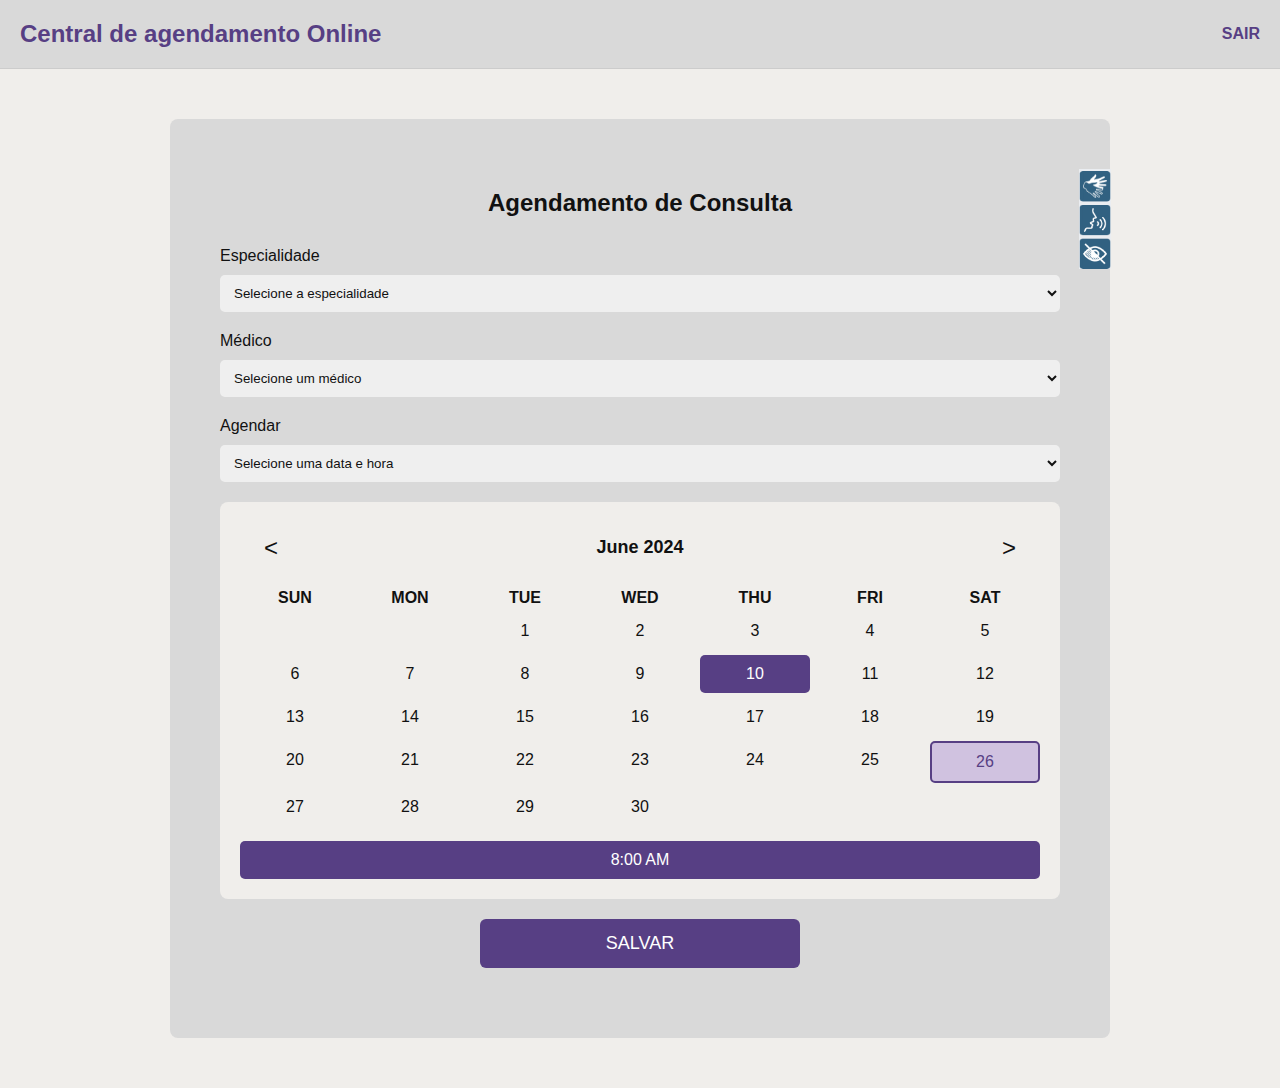
<file: agendamento.html>
<!DOCTYPE html>
<html lang="pt-br">
<head>
  <meta charset="UTF-8">
  <meta name="viewport" content="width=device-width, initial-scale=1.0">
  <title>Agenda Médica - Medlife</title>
  <link rel="stylesheet" href="styles.css">
</head>
<body>
    <div class="header">
        <h2>Central de agendamento Online</h2>
        <a href="#" class="logout" onclick="window.location.href='index.html'">SAIR</a>
      </div>
      <div class="container agenda">
        <div class="card">
          <h2>Agendamento de Consulta</h2>
          <form>
            <label>Especialidade</label>
            <select>
              <option>Selecione a especialidade</option>
            </select>
            <label>Médico</label>
            <select>
              <option>Selecione um médico</option>
            </select>
            <label>Agendar</label>
            <select>
              <option>Selecione uma data e hora</option>
            </select>
            <div class="calendar-container">
              <div class="calendar-header">
                <button class="nav-button">&lt;</button>
                <span>June 2024</span>
                <button class="nav-button">&gt;</button>
              </div>
              <div class="calendar-grid">
                <span class="day-name">SUN</span>
                <span class="day-name">MON</span>
                <span class="day-name">TUE</span>
                <span class="day-name">WED</span>
                <span class="day-name">THU</span>
                <span class="day-name">FRI</span>
                <span class="day-name">SAT</span>
                <span class="day empty"></span>
                <span class="day empty"></span>
                <span class="day">1</span>
                <span class="day">2</span>
                <span class="day">3</span>
                <span class="day">4</span>
                <span class="day">5</span>
                <span class="day">6</span>
                <span class="day">7</span>
                <span class="day">8</span>
                <span class="day">9</span>
                <span class="day active">10</span>
                <span class="day">11</span>
                <span class="day">12</span>
                <span class="day">13</span>
                <span class="day">14</span>
                <span class="day">15</span>
                <span class="day">16</span>
                <span class="day">17</span>
                <span class="day">18</span>
                <span class="day">19</span>
                <span class="day">20</span>
                <span class="day">21</span>
                <span class="day">22</span>
                <span class="day">23</span>
                <span class="day">24</span>
                <span class="day">25</span>
                <span class="day selected">26</span>
                <span class="day">27</span>
                <span class="day">28</span>
                <span class="day">29</span>
                <span class="day">30</span>
                <span class="day empty"></span>
              </div>
              <div class="time-slot">
                8:00 AM
              </div>
            </div>
            <button class="btn primary">SALVAR</button>
          </form>
        </div>
        <div class="acessibilidade">
          <img src="img/acessibilidade.png" alt="Acessibilidade" class="acessibilidade-icon">
        </div>
      </div>
</body>
</html>
</file>
<file: styles.css>
body {
    margin: 0;
    font-family: Arial, sans-serif;
    background-color: #f0eeeb;
  }
  
  .container {
    max-width: 700px;
    margin: 50px auto;
    background-color: #d9d9d9;
    padding: 40px;
    border-radius: 8px;
    position: relative;
  }
  
  .logo-container {
    text-align: center;
    margin-bottom: 30px;
  }
  
  .logo {
    width: 200px;
    height: auto;
    margin: 0 auto 30px auto;
    display: block;
  }
  
  h1 {
    color: #573f84;
    font-size: 24px;
    font-weight: bold;
    text-align: center;
    margin-bottom: 30px;
  }
  
  .tabs {
    display: flex;
    justify-content: center;
    margin-bottom: 30px;
    gap: 12px;
  }
  
  .tab {
    background-color: #a088c2;
    color: white;
    padding: 12px 40px;
    border: none;
    border-radius: 5px;
    cursor: pointer;
    font-size: 18px;
    margin: 0;
    min-width: 140px;
    max-width: 200px;
    flex: 1 1 0;
    text-align: center;
  }
  
  .tab.active {
    background-color: #573f84;
  }
  
  input[type="text"],
  input[type="email"],
  input[type="password"],
  select {
    width: calc(100% - 24px);
    padding: 12px;
    margin-top: 5px;
    margin-bottom: 20px;
    border: 1px solid #ccc;
    border-radius: 4px;
    box-sizing: border-box;
    padding-left: 40px;
  }
  
  .input-group {
    position: relative;
    margin-bottom: 20px;
  }
  
  .input-group input[type="password"] {
    padding-right: 44px;
    box-sizing: border-box;
  }
  
  .input-group .icon {
    position: absolute;
    left: 10px;
    top: 50%;
    transform: translateY(-50%);
    color: #573f84;
    font-size: 20px;
  }
  
  .password-toggle {
    position: absolute;
    right: 35px;
    top: 40%;
    transform: translateY(-50%);
    height: 24px;
    display: flex;
    align-items: center;
    cursor: pointer;
    color: #573f84;
    z-index: 2;
  }
  
  .password-toggle img {
    width: 20px;
    height: 20px;
    
  }
  
  .remember {
    display: flex;
    align-items: center;
    margin-bottom: 20px;
  }
  
  .remember input[type="checkbox"] {
    margin-right: 10px;
  }
  
  .btn.primary, .btn.secondary {
    background-color: #573f84;
    color: white;
    padding: 14px 40px;
    border: none;
    border-radius: 6px;
    cursor: pointer;
    font-size: 18px;
    width: 48%;
    min-width: 120px;
    max-width: 220px;
    margin-bottom: 0;
    transition: background 0.2s;
  }
  
  .btn.secondary {
    background-color: #a088c2;
    color: white;
  }
  
  .btn.primary:hover, .btn.secondary:hover {
    background-color: #4a3270;
  }
  
  .forgot {
    color: #573f84;
    text-decoration: none;
    display: block;
    text-align: center;
    margin-top: 15px;
  }
  
  .acessibilidade {
    display: flex;
    justify-content: flex-end;
    align-items: center;
    gap: 15px;
    margin-top: 50px;
    position: absolute;
    top: 0;
    right: -35px; /* Ajustado aqui */
    width: auto;
    z-index: 10;
  }
  
  
  .acessibilidade img, .acessibilidade-icon {
    width: 100px;
    height: 100px;
    object-fit: contain;
    aspect-ratio: 1/1;
    display: block;
  }
  
  button,
  a.button {
    background-color: #573f84;
    color: white;
    padding: 12px 24px;
    border: none;
    border-radius: 6px;
    cursor: pointer;
    text-decoration: none;
    display: inline-block;
  }
  
  button:hover,
  a.button:hover {
    background-color: #4a3270;
  }
  
  .form-group {
    margin-bottom: 20px;
  }
  
  .form-row {
    display: flex;
    gap: 20px;
  }
  
  .form-row .form-group {
    flex: 1;
  }
  
  .small-text {
    font-size: 12px;
    color: #333;
  }
  
  .link {
    color: #573f84;
    text-decoration: none;
    display: block;
    text-align: center;
    margin-top: 15px;
  }
  
  .grid-form {
    display: grid;
    grid-template-columns: 1fr 1fr;
    gap: 20px;
    margin-bottom: 30px;
  }
  
  .grid-form label {
    margin-bottom: 5px;
    display: block;
  }
  
  .grid-form input[type="text"],
  .grid-form input[type="email"],
  .grid-form input[type="password"] {
    width: calc(100% - 24px);
  }
  
  .buttons {
    display: flex;
    justify-content: space-between;
    align-items: center;
    gap: 24px;
    margin-top: 30px;
  }
  
  .buttons .btn.primary,
  .buttons .btn.secondary {
    flex: 1 1 0;
    min-width: 120px;
    max-width: 220px;
    width: 100%;
    margin: 0;
  }
  
  .header {
    display: flex;
    justify-content: space-between;
    align-items: center;
    padding: 20px;
    background-color: #d9d9d9;
    border-bottom: 1px solid #ccc;
    margin-bottom: 20px;
  }
  
  .header h2 {
    color: #573f84;
    margin: 0;
  }
  
  .logout {
    color: #573f84;
    text-decoration: none;
    font-weight: bold;
  }
  
  .container.agenda {
    max-width: 900px;
    padding: 20px;
    background-color: #d9d9d9;
    border-radius: 8px;
  }
  
  .container.agenda, .container.agenda * {
    color: #111 ;
  }
  
  .card {
    /* background-color: #a088c2; */
    /* background-color: #fff; */
    background-color: transparent;
    padding: 30px;
    border-radius: 8px;
    margin-bottom: 20px;
  }
  
  .card h2 {
    color: #111 !important;
    text-align: center;
    margin-bottom: 30px;
  }
  
  .card label {
    color: white;
    margin-bottom: 5px;
    display: block;
  }
  
  .card select {
    width: 100%;
    padding: 10px;
    border-radius: 5px;
    border: none;
    margin-bottom: 20px;
  }
  
  .calendar-container {
    background-color: #f0eeeb;
    border-radius: 8px;
    padding: 20px;
    margin-bottom: 20px;
  }
  
  .calendar-header {
    display: flex;
    justify-content: space-between;
    align-items: center;
    margin-bottom: 15px;
  }
  
  .calendar-header span {
    font-weight: bold;
    font-size: 18px;
    color: #573f84;
  }
  
  .nav-button {
    background: none;
    border: none;
    font-size: 24px;
    color: #573f84;
    cursor: pointer;
  }
  
  .calendar-grid {
    display: grid;
    grid-template-columns: repeat(7, 1fr);
    gap: 5px;
    text-align: center;
  }
  
  .day-name {
    font-weight: bold;
    color: #888;
  }
  
  .day {
    padding: 10px;
    border-radius: 5px;
    cursor: pointer;
  }
  
  .day.empty {
    background-color: transparent;
    cursor: default;
  }
  
  .day.active {
    background-color: #573f84;
    color: white;
  }
  
  .day.selected {
    border: 2px solid #573f84;
    background-color: #d0c2e0; /* Lighter shade of purple */
    color: #573f84;
  }
  
  .time-slot {
    background-color: #573f84;
    color: #fff !important;
    padding: 10px;
    border-radius: 5px;
    text-align: center;
    margin-top: 15px;
  }
  
  .container.agenda .btn.primary {
    min-width: 220px;
    max-width: 320px;
    width: 60%;
    display: block;
    margin: 20px auto 0 auto;
    color: #fff !important;
  }
  
  label .required-asterisk {
    color: red;
  }
  
  .center-btn {
    display: block;
    margin: 0 auto 15px auto;
    width: 200px;
  }
  
  .acessibilidade-center {
    justify-content: center !important;
  }
  
  .buttons .btn.primary {
    margin-left: auto;
  }
  
  /* Cor preta comentada apenas para os labels de Especialidade, Médico e Agendar */
  .container.agenda label:nth-of-type(1), /* Especialidade */
  .container.agenda label:nth-of-type(2), /* Médico */
  .container.agenda label:nth-of-type(3)  /* Agendar */
  {
    /* color: #111 !important; */
  }
</file>
